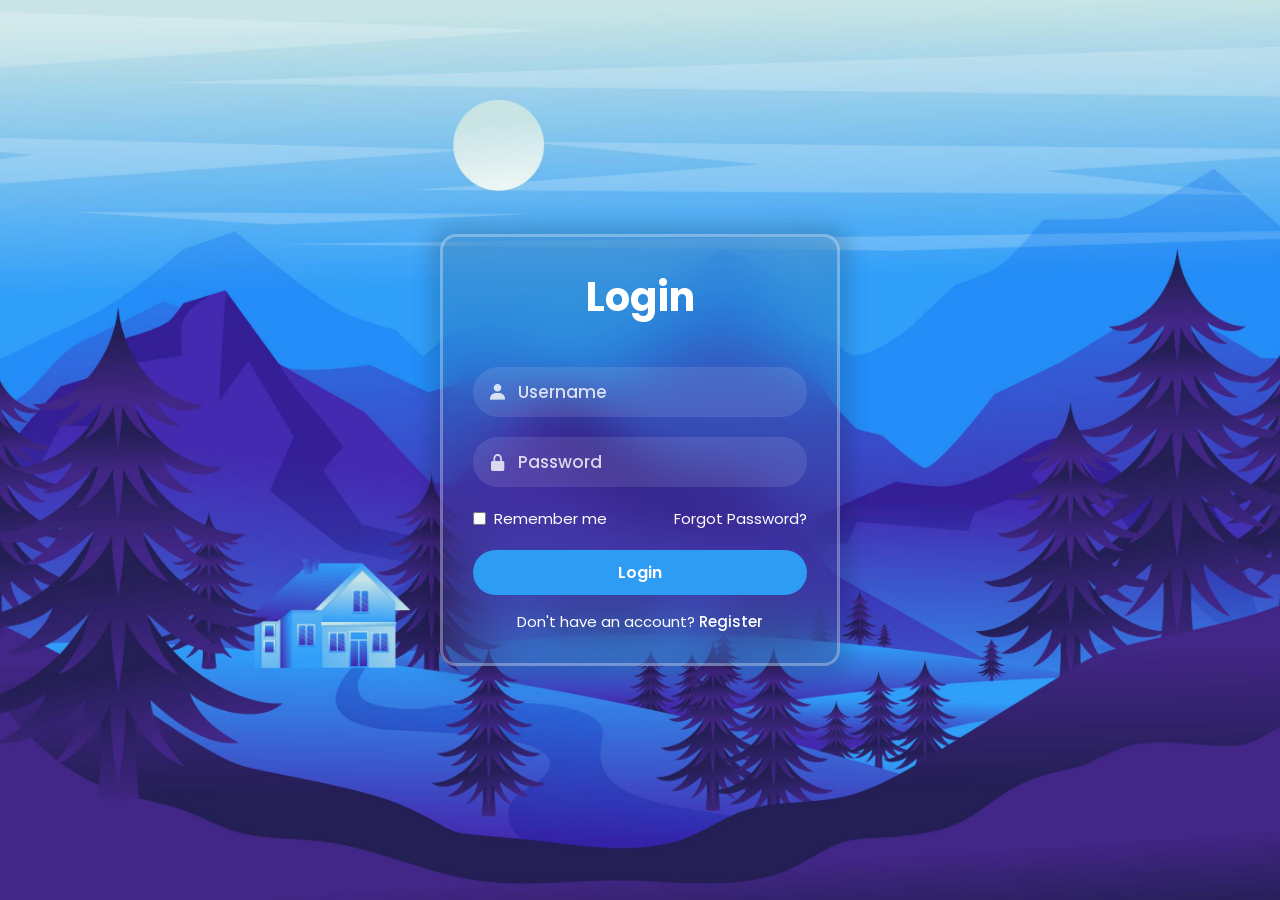
<file: Login/index.html>
<!DOCTYPE html>
<html lang="en">
<head>
    <meta charset="UTF-8">
    <meta name="viewport" content="width=device-width, initial-scale=1.0">
    <title>Login Form</title>
    <link href='https://unpkg.com/boxicons@2.1.4/css/boxicons.min.css' rel='stylesheet'>
    <link rel="stylesheet" href="style.css">
</head>
<body>
    
    <form action="#" class="login-form">
        <h1 class="login-title">Login</h1>

        <div class="input-box">
            <i class='bx bxs-user'></i>
            <input type="text" placeholder="Username">
        </div>
        <div class="input-box">
            <i class='bx bxs-lock-alt'></i>
            <input type="password" placeholder="Password">
        </div>

        <div class="remember-forgot-box">
            <label for="remember">
                <input type="checkbox" id="remember">
                Remember me
            </label>
            <a href="#">Forgot Password?</a>
        </div>

        <button class="login-btn">Login</button>

        <p class="register">
            Don't have an account?
            <a href="#">Register</a>
        </p>
    </form>

</body>
</html>
</file>
<file: Login/style.css>
@import url('https://fonts.googleapis.com/css2?family=Poppins:ital,wght@0,100;0,200;0,300;0,400;0,500;0,600;0,700;0,800;0,900;1,100;1,200;1,300;1,400;1,500;1,600;1,700;1,800;1,900&display=swap');

* {
    margin: 0;
    padding: 0;
    box-sizing: border-box;
    font-family: 'Poppins', sans-serif;
}

body {
    min-height: 100vh;
    display: flex;
    align-items: center;
    justify-content: center;
    background-image: url(bg.jpg);
    background-size: cover;
    background-position: center;
}

.login-form {
    background: rgba(64, 64, 64, 0.15);
    border: 3px solid rgba(255, 255, 255, 0.3);
    padding: 30px;
    border-radius: 16px;
    backdrop-filter: blur(25px);
    text-align: center;
    color: white;
    width: 400px;
    box-shadow: 0px 0px 20px 10px rgba(0, 0, 0, 0.15);
}

.login-title {
    font-size: 40px;
    margin-bottom: 40px;
}

.input-box {
    margin: 20px 0;
    position: relative;
}
.input-box input {
    width: 100%;
    background: rgba(255, 255, 255, 0.1);
    border: none;
    padding: 12px 12px 12px 45px;
    border-radius: 99px;
    outline: 3px solid transparent;
    transition: 0.3s;
    font-size: 17px;
    color: white;
    font-weight: 600;
}
.input-box input::placeholder {
    color: rgba(255, 255, 255, 0.8);
    font-size: 17px;
    font-weight: 500;
}
.input-box input:focus {
    outline: 3px solid rgba(255, 255, 255, 0.3);
}
.input-box input::-ms-reveal {
    filter: invert(100%);
}

.input-box i {
    position: absolute;
    left: 15px;
    top: 50%;
    transform: translateY(-50%);
    font-size: 20px;
    color: rgba(255, 255, 255, 0.8);
}

.remember-forgot-box {
    display: flex;
    justify-content: space-between;
    margin: 20px 0;
    font-size: 15px;
}

.remember-forgot-box label {
    display: flex;
    gap: 8px;
    cursor: pointer;
}
.remember-forgot-box input {
    accent-color: white;
    cursor: pointer;
}

.remember-forgot-box a {
    color: white;
    text-decoration: none;
}
.remember-forgot-box a:hover {
    text-decoration: underline;
}

.login-btn {
    width: 100%;
    padding: 10px 0;
    background: #2F9CF4;
    border: none;
    border-radius: 99px;
    color: white;
    font-size: 16px;
    font-weight: 600;
    cursor: pointer;
    transition: 0.3s;
}
.login-btn:hover {
    background: #0B87EC;
}

.register {
    margin-top: 15px;
    font-size: 15px;
}
.register a {
    color: white;
    text-decoration: none;
    font-weight: 500;
}
.register a:hover {
    text-decoration: underline;
}
</file>
